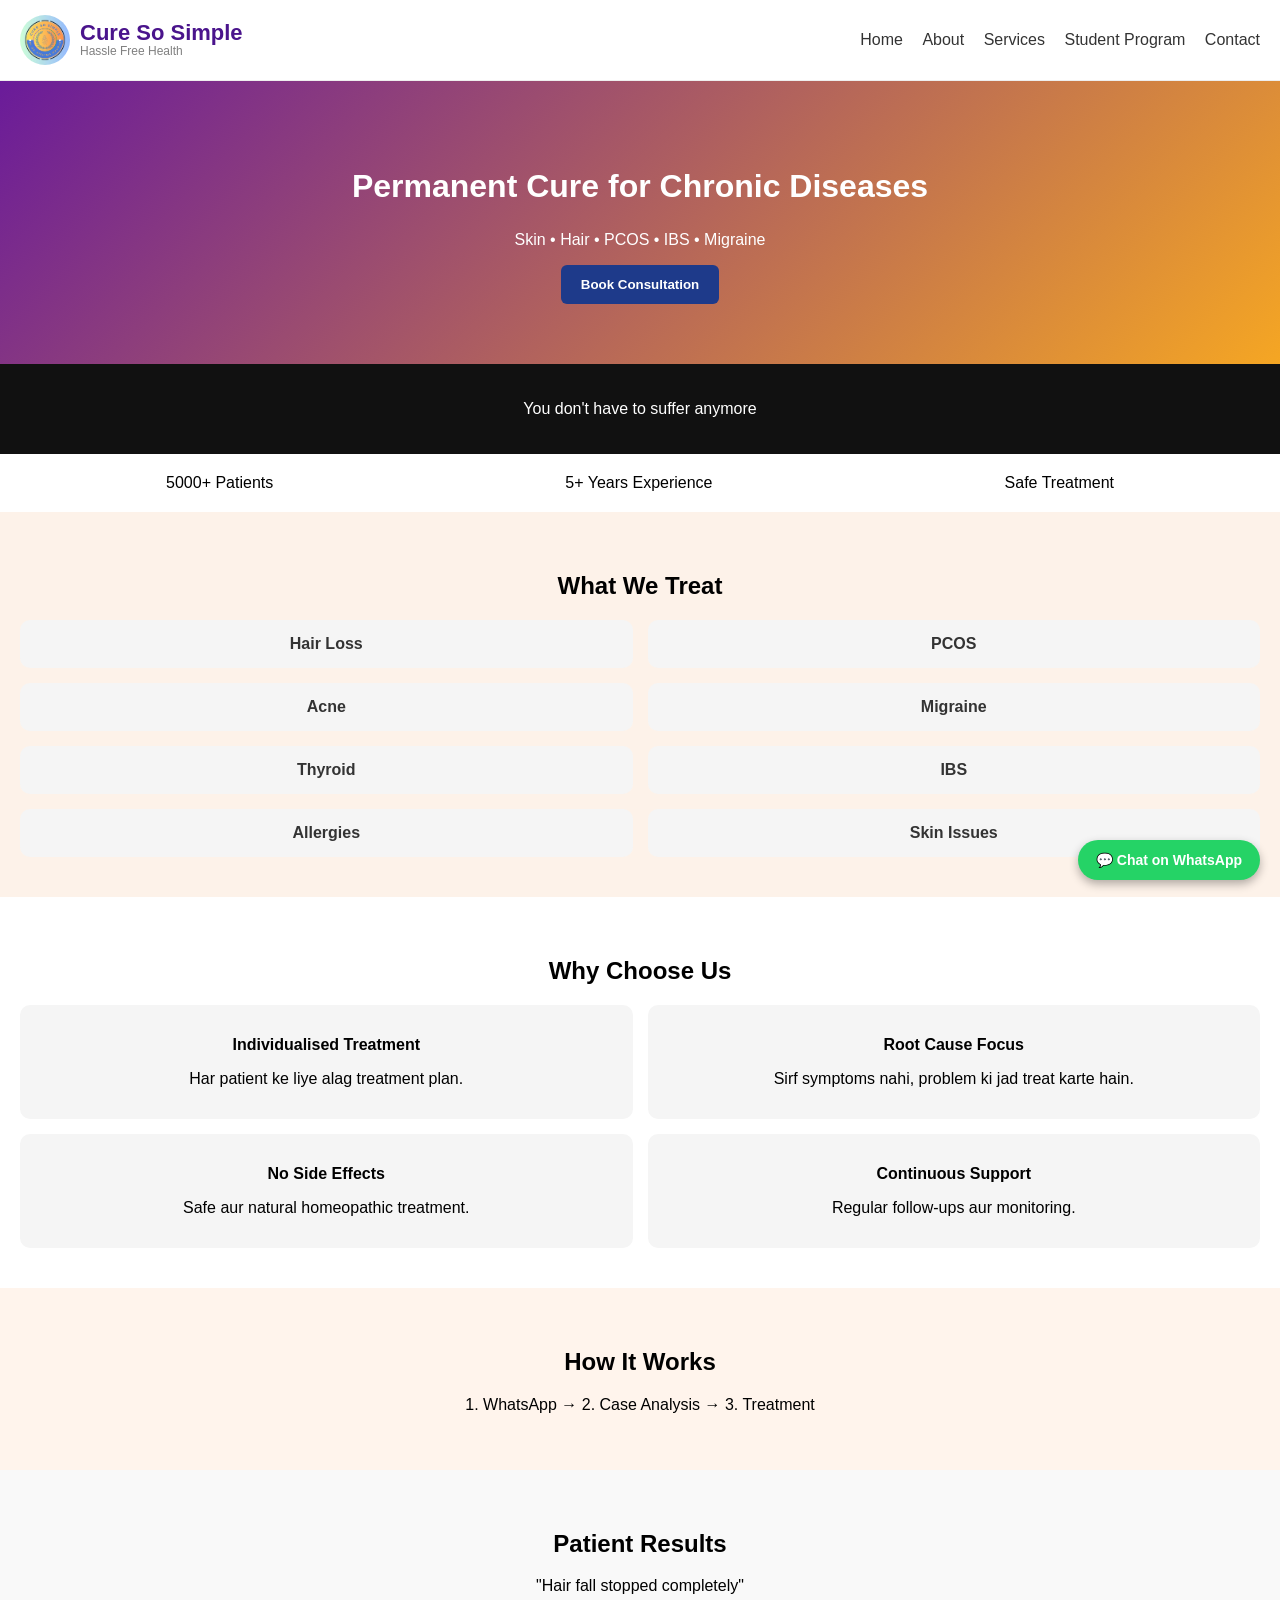
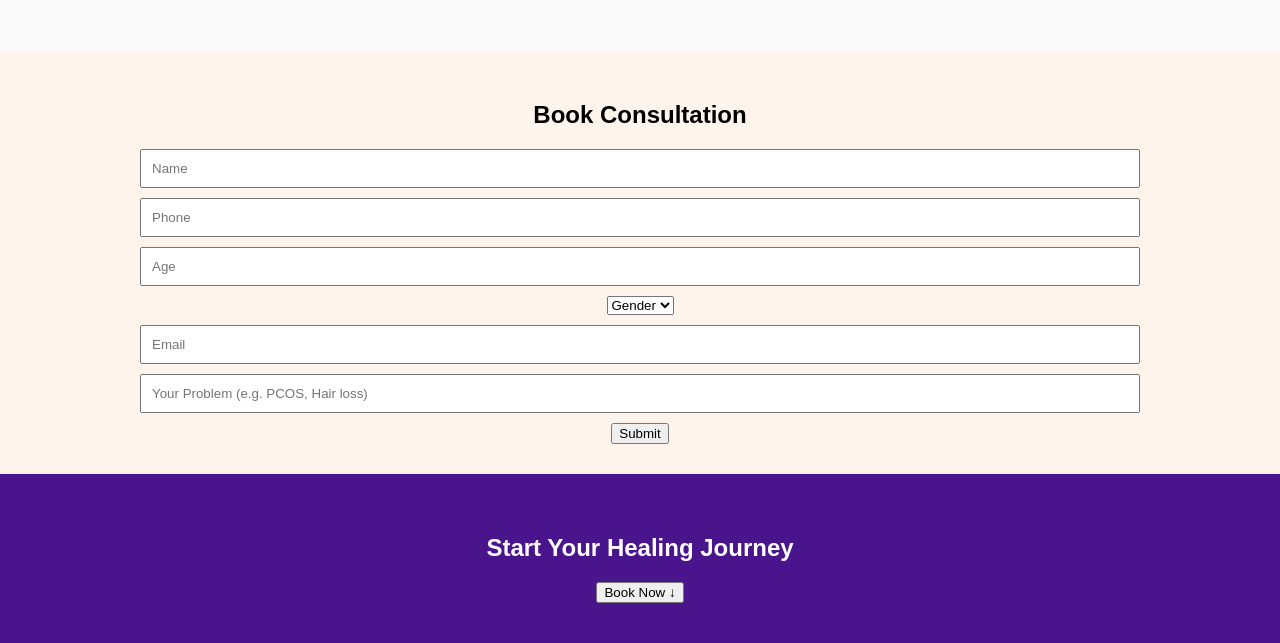
<file: index.html>
<!DOCTYPE html>
<html lang="en">
<head>
<meta charset="UTF-8">
<meta name="viewport" content="width=device-width, initial-scale=1.0">
<title>Cure So Simple</title>
<link rel="stylesheet" href="style.css">
</head>

<body>

  <header class="header">
  <div class="logo-area">
    <img src="logo.png" class="logo">
    <div>
      <h1 class="brand-name">Cure So Simple</h1>
      <p class="tagline">Hassle Free Health</p>
    </div>
  </div>

  <nav class="nav-links">
    <a href="index.html">Home</a>
    <a href="about.html">About</a>
    <a href="services.html">Services</a>
    <a href="program.html">Student Program</a>
    <a href="contact.html">Contact</a>
  </nav>
</header>
  
<!-- HERO -->
<section class="hero">
  <h1>Permanent Cure for Chronic Diseases</h1>
  <p>Skin • Hair • PCOS • IBS • Migraine</p>
  <button onclick="scrollToForm()">Book Consultation</button>
</section>

<!-- HOOK -->
<section class="hook">
  <p>You don't have to suffer anymore</p>
</section>

<!-- SOCIAL PROOF -->
<section class="stats">
  <div>5000+ Patients</div>
  <div>5+ Years Experience</div>
  <div>Safe Treatment</div>
</section>

<!-- CONDITIONS -->
<section class="conditions">
  <h2>What We Treat</h2>

  <div class="conditions-container">

    <div class="condition-card" onclick="openPage('hair')">Hair Loss</div>
    <div class="condition-card" onclick="openPage('pcos')">PCOS</div>
    <div class="condition-card" onclick="openPage('acne')">Acne</div>
    <div class="condition-card" onclick="openPage('migraine')">Migraine</div>
    <div class="condition-card" onclick="openPage('thyroid')">Thyroid</div>
    <div class="condition-card" onclick="openPage('ibs')">IBS</div>
    <div class="condition-card" onclick="openPage('allergy')">Allergies</div>
    <div class="condition-card" onclick="openPage('skin')">Skin Issues</div>

  </div>
</section>

  <section class="why">
  <h2>Why Choose Us</h2>

  <div class="why-container">
    
    <div class="why-box">
      <h3>Individualised Treatment</h3>
      <p>Har patient ke liye alag treatment plan.</p>
    </div>

    <div class="why-box">
      <h3>Root Cause Focus</h3>
      <p>Sirf symptoms nahi, problem ki jad treat karte hain.</p>
    </div>

    <div class="why-box">
      <h3>No Side Effects</h3>
      <p>Safe aur natural homeopathic treatment.</p>
    </div>

    <div class="why-box">
      <h3>Continuous Support</h3>
      <p>Regular follow-ups aur monitoring.</p>
    </div>

  </div>
</section>
  
<!-- HOW IT WORKS -->
<section class="steps">
  <h2>How It Works</h2>
  <p>1. WhatsApp → 2. Case Analysis → 3. Treatment</p>
</section>

<!-- TESTIMONIAL -->
<section class="testimonials">
  <h2>Patient Results</h2>
  <p>"Hair fall stopped completely"</p>
</section>

<!-- FORM -->
<section class="form" id="form">
  <h2>Book Consultation</h2>
<input type="text" id="name" placeholder="Name" required>
<input type="tel" id="phone" placeholder="Phone" required>
<input type="number" id="age" placeholder="Age">
<select id="gender">
  <option value="">Gender</option>
  <option>Male</option>
  <option>Female</option>
</select>
<input type="email" id="email" placeholder="Email">
<input type="text" id="problem" placeholder="Your Problem (e.g. PCOS, Hair loss)">
<button onclick="sendToWhatsApp()">Submit</button>
</section>

<!-- CTA -->
<section class="cta">
  <h2>Start Your Healing Journey</h2>
  <a href="contact.html#qr-section">
  <button>Book Now ↓</button>
</a>
</section>

<script src="script.js"></script>

  <a href="https://wa.me/918076746392?text=Hi%20Doctor,%20I%20want%20consultation" 
class="whatsapp-btn">
  💬 Chat on WhatsApp
</a>
  
</body>
</html>
</file>
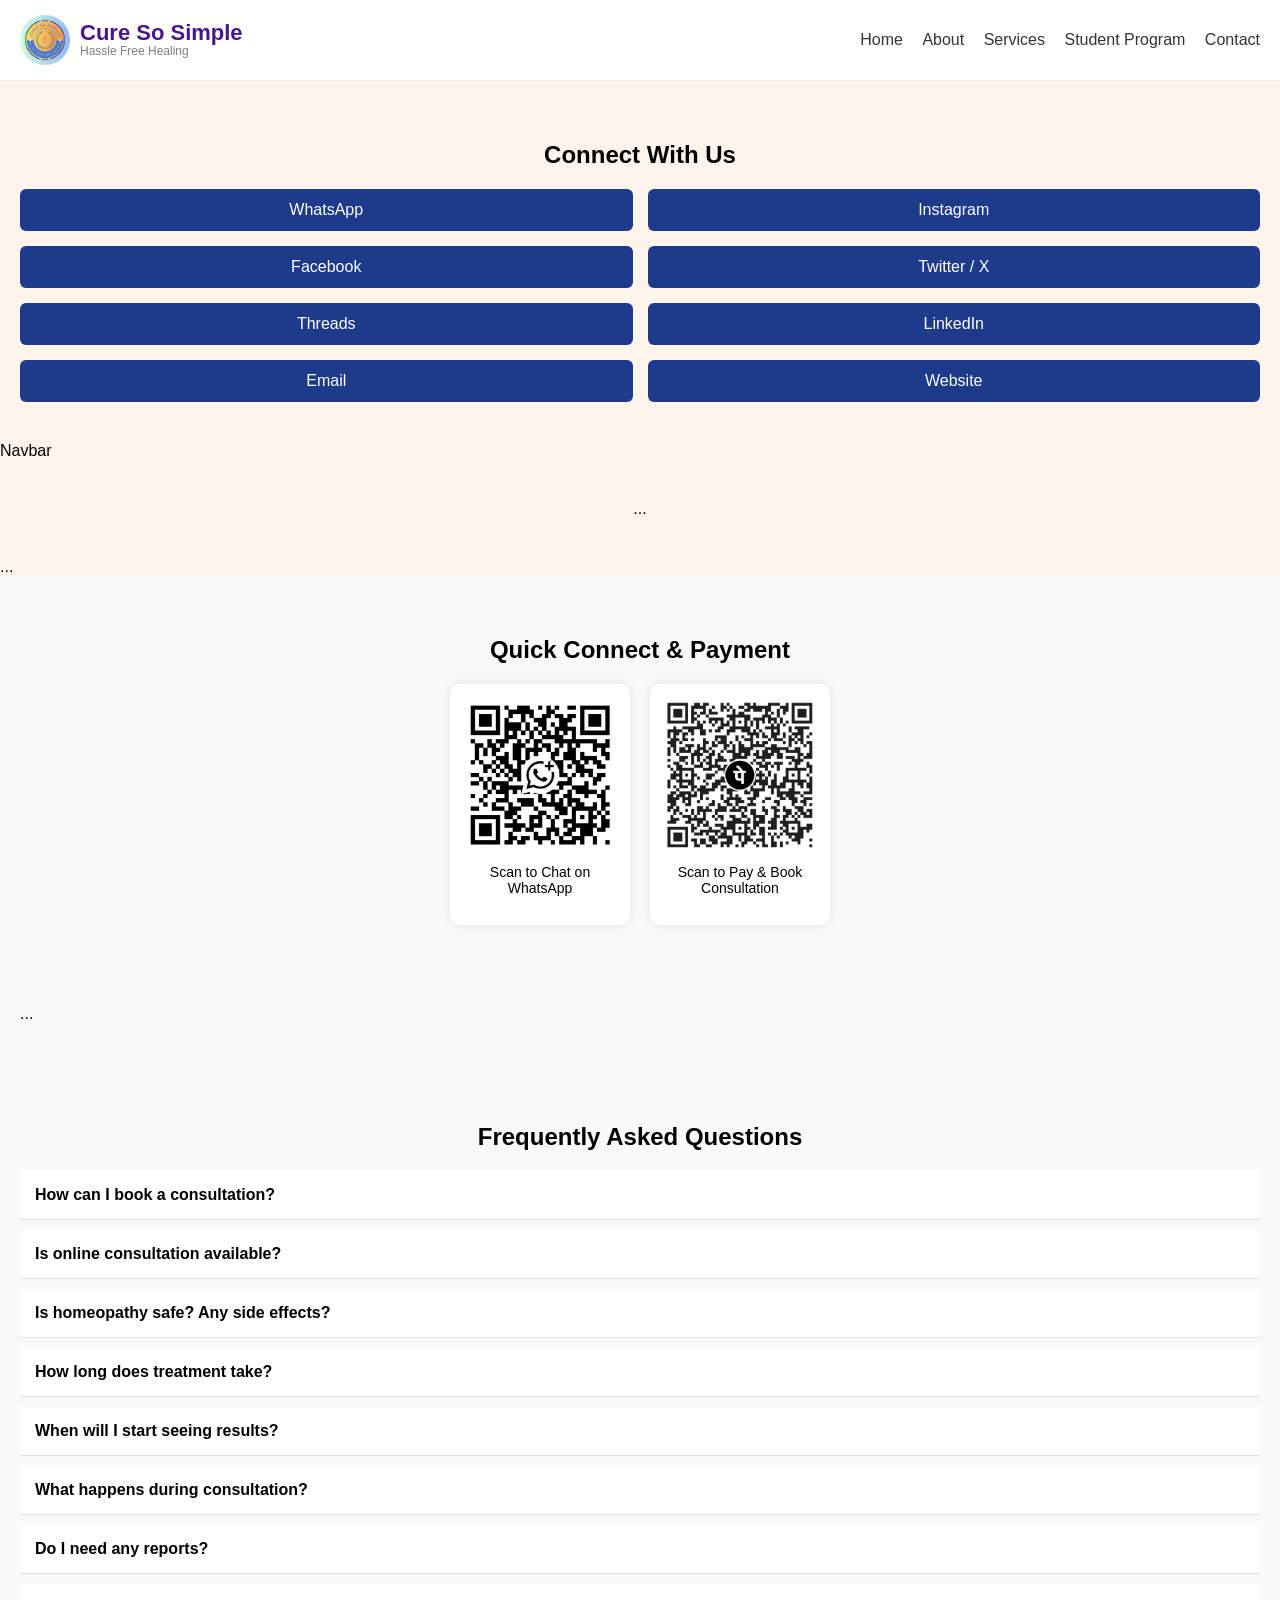
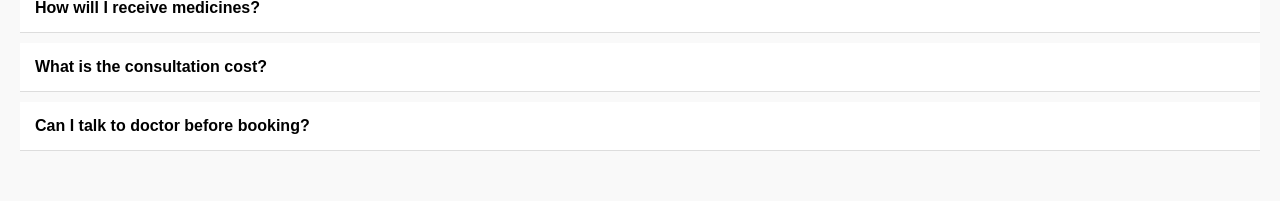
<file: contact.html>
<!DOCTYPE html>
<html>
<head>
  <title>About - Cure So Simple</title>
  <link rel="stylesheet" href="style.css">
</head>

<body>
  
<!-- HEADER (same as homepage) -->
<header class="header">
  <div class="logo-area">
    <img src="logo.png" class="logo">
    <div>
      <h1 class="brand-name">Cure So Simple</h1>
      <p class="tagline">Hassle Free Healing</p>
    </div>
  </div>

  <nav class="nav-links">
    <a href="index.html">Home</a>
    <a href="about.html">About</a>
    <a href="services.html">Services</a>
    <a href="program.html">Student Program</a>
    <a href="contact.html">Contact</a>
  </nav>
</header>

<section class="contact-info">

  <h2>Connect With Us</h2>

  <div class="contact-grid">

    <a href="https://wa.me/918076746392" target="_blank">WhatsApp</a>

    <a href="#" target="_blank">Instagram</a>

    <a href="#" target="_blank">Facebook</a>

    <a href="#" target="_blank">Twitter / X</a>

    <a href="#" target="_blank">Threads</a>

    <a href="#" target="_blank">LinkedIn</a>

    <a href="mailto:your@email.com">Email</a>

    <a href="index.html">Website</a>

  </div>

</section>

<header>Navbar</header>

<!-- CONNECT WITH US (NEW) -->
<section class="contact-info">...</section>

<!-- GOOGLE MAP -->
<section class="map">...</section>

  <section id="qr-section">

<!-- QR CODE SECTION -->
<section class="qr-section">

  <h2>Quick Connect & Payment</h2>

  <div class="qr-container">

    <!-- WhatsApp QR -->
    <div class="qr-box">
      <img src="whatsapp-qr.jpg" alt="WhatsApp QR">
      <p>Scan to Chat on WhatsApp</p>
    </div>

    <!-- Payment QR -->
    <div class="qr-box">
      <img src="payment-qr.jpg" alt="Payment QR">
      <p>Scan to Pay & Book Consultation</p>
    </div>

  </div>

</section>

<!-- FAQ -->
<section class="faq">...</section>

<!-- FAQ SECTION -->
<section class="faq">
  <h2>Frequently Asked Questions</h2>

  <div class="faq-item">
    <button class="faq-question">How can I book a consultation?</button>
    <div class="faq-answer">
      <p>You can book your consultation directly through our website form or WhatsApp. Our team will connect with you quickly.</p>
    </div>
  </div>

  <div class="faq-item">
    <button class="faq-question">Is online consultation available?</button>
    <div class="faq-answer">
      <p>Yes, consultations are available online so you can get treatment from the comfort of your home.</p>
    </div>
  </div>

  <div class="faq-item">
    <button class="faq-question">Is homeopathy safe? Any side effects?</button>
    <div class="faq-answer">
      <p>Homeopathy is safe and gentle. Medicines are natural and prescribed individually, with no harmful side effects.</p>
    </div>
  </div>

  <div class="faq-item">
    <button class="faq-question">How long does treatment take?</button>
    <div class="faq-answer">
      <p>Duration depends on your condition and its chronicity. Acute issues respond faster, while chronic cases take longer but improve steadily.</p>
    </div>
  </div>

  <div class="faq-item">
    <button class="faq-question">When will I start seeing results?</button>
    <div class="faq-answer">
      <p>Initial changes can be seen within weeks in many cases. Complete healing depends on your body's response and condition.</p>
    </div>
  </div>

  <div class="faq-item">
    <button class="faq-question">What happens during consultation?</button>
    <div class="faq-answer">
      <p>A detailed case analysis is done including your symptoms, lifestyle, and medical history to create a personalized treatment plan.</p>
    </div>
  </div>

  <div class="faq-item">
    <button class="faq-question">Do I need any reports?</button>
    <div class="faq-answer">
      <p>If you have previous reports, you can share them. If needed, we may suggest basic investigations.</p>
    </div>
  </div>

  <div class="faq-item">
    <button class="faq-question">How will I receive medicines?</button>
    <div class="faq-answer">
      <p>Medicines are delivered to your home or guided for easy availability depending on your location.</p>
    </div>
  </div>

  <div class="faq-item">
    <button class="faq-question">What is the consultation cost?</button>
    <div class="faq-answer">
      <p>Consultation charges are affordable and depend on the case. You will be informed clearly before starting treatment.</p>
    </div>
  </div>

  <div class="faq-item">
    <button class="faq-question">Can I talk to doctor before booking?</button>
    <div class="faq-answer">
      <p>Yes, you can connect via WhatsApp for basic queries before booking your consultation.</p>
    </div>
  </div>

</section>
</file>
<file: style.css>
body {
  margin: 0;
  font-family: 'Poppins', sans-serif;
  background: #FFF4EC;
}

/* HERO */
.hero {
  background: linear-gradient(135deg, #6A1B9A, #F5A623);
  color: white;
  text-align: center;
  padding: 60px 20px;
}

.hero h1 {
  font-size: 32px;
}

.hero button {
  background: #1E3A8A;   /* dark blue */
  color: white;
  border: none;
  padding: 12px 20px;
  font-weight: bold;
  border-radius: 6px;
}
.hero button:hover {
  background: #142c6e;
}

/* HOOK */
.hook {
  background: #111;
  color: white;
  text-align: center;
  padding: 20px;
}

/* STATS */
.stats {
  display: flex;
  justify-content: space-around;
  padding: 20px;
  background: white;
}

/* CONDITIONS */
.conditions {
  padding: 30px;
  text-align: center;
}

/* STEPS */
.steps {
  background: #FFF4EC;
  text-align: center;
  padding: 20px;
}

/* TESTIMONIAL */
.testimonials {
  background: #F3E8FF;
  text-align: center;
  padding: 20px;
}

/* FORM */
.form {
  text-align: center;
  padding: 30px;
}

.form input {
  display: block;
  margin: 10px auto;
  padding: 10px;
  width: 80%;
}

/* CTA */
.cta {
  background: #4A148C;
  color: white;
  text-align: center;
  padding: 40px;
}

/* WhatsApp Button */
.whatsapp-btn {
  position: fixed;
  bottom: 20px;
  right: 20px;
  background: #25D366;
  color: white;
  padding: 12px 18px;
  border-radius: 30px;
  font-size: 14px;
  font-weight: bold;
  text-decoration: none;
  box-shadow: 0 4px 10px rgba(0,0,0,0.3);
  z-index: 1000;
}

.whatsapp-btn:hover {
  background: #1ebe5d;
}

.why {
  padding: 40px 20px;
  background: #fff;
  text-align: center;
}

.why h2 {
  font-size: 24px;
  margin-bottom: 20px;
}

.why-container {
  display: grid;
  grid-template-columns: repeat(2, 1fr);
  gap: 15px;
}

.why-box {
  background: #f5f5f5;
  padding: 15px;
  border-radius: 10px;
}

.why-box h3 {
  font-size: 16px;
  margin-bottom: 8px;
}

.conditions {
  padding: 40px 20px;
  background: #fdf2e9;
  text-align: center;
}

.conditions-container {
  display: grid;
  grid-template-columns: repeat(2, 1fr);
  gap: 15px;
}

.condition-card {
  background: #f5f5f5;   /* light grey */
  color: #333;
  padding: 15px;
  border-radius: 10px;
  font-weight: bold;
  cursor: pointer;
  transition: 0.3s;
}

.condition-card:hover {
  background: #e0e0e0;  /* slightly darker grey */
  transform: scale(1.03);
}

/* NAVBAR */
.navbar {
  display: flex;
  justify-content: space-between;
  align-items: center;
  padding: 10px 15px;
  background: white;
  border-bottom: 1px solid #eee;
  position: sticky;
  top: 0;
  z-index: 1000;
}

/* LEFT SIDE */
.nav-left {
  display: flex;
  align-items: center;
}

/* LOGO */
.logo-img {
  width: 45px;
  height: 45px;
  margin-right: 10px;
}

/* BRAND TEXT */
.brand-text {
  display: flex;
  flex-direction: column;
}

/* BIG BRAND NAME */
.brand-name {
  font-size: 20px;
  font-weight: 700;
  color: #4A148C; /* purple */
  line-height: 1;
}

/* TAGLINE */
.tagline {
  font-size: 11px;
  color: #777;
}

/* NAV LINKS */
.nav-links a {
  margin-left: 15px;
  text-decoration: none;
  color: #4A148C;
  font-weight: 500;
}

.nav-links a:hover {
  color: #F5A623; /* golden */
}

.header {
  display: flex;
  justify-content: space-between;
  align-items: center;
  padding: 15px 20px;
  background: white;
  border-bottom: 1px solid #eee;
}

.logo-area {
  display: flex;
  align-items: center;
  gap: 10px;
}

.logo {
  width: 50px;
  height: 50px;
  border-radius: 50%;
}

.brand-name {
  font-size: 22px;
  font-weight: bold;
  color: #4A148C;
  margin: 0;
}

.tagline {
  font-size: 12px;
  color: gray;
  margin: 0;
}

.nav-links a {
  margin-left: 15px;
  text-decoration: none;
  color: #333;
  font-weight: 500;
}

/* FOUNDER */
.founder {
  display: flex;
  padding: 30px;
  align-items: center;
}

.founder-img {
  width: 150px;
  border-radius: 10px;
  margin-right: 20px;
}

.quote {
  font-style: italic;
}

/* GALLERY */
.gallery img {
  width: 100%;
  height: 300px;
  object-fit: cover;
}

/* TESTIMONIAL */
.testimonials {
  padding: 40px 20px;
  text-align: center;
  background: #f9f9f9;
}

.testimonial-slider {
  position: relative;
  max-width: 400px;
  margin: auto;
}

.testimonial {
  display: none;
  flex-direction: column;
  align-items: center;
}

.testimonial img {
  width: 100px;
  height: 100px;
  border-radius: 50%;
  object-fit: cover;
  margin-bottom: 10px;
}

.testimonial p {
  font-size: 14px;
  color: #333;
}

.testimonial.active {
  display: flex;
}

.testimonial-controls button {
  margin: 10px;
  padding: 8px 15px;
  background: #1E3A8A;
  color: white;
  border: none;
  border-radius: 5px;
}

/* INSTAGRAM */
.instagram {
  text-align: center;
  padding: 20px;
}
/* HERO */
.service-hero{
  height:100vh;
  background:url('doctor.jpg') center/cover no-repeat;
  position:relative;
  display:flex;
  justify-content:space-between;
  align-items:center;
  padding:20px;
}

.overlay{
  position:absolute;
  width:100%;
  height:100%;
  background:rgba(0,0,0,0.5);
}

.hero-content{
  color:white;
  z-index:2;
  max-width:50%;
}

.hero-content h1{
  font-size:32px;
}

.hero-form{
  background:white;
  padding:20px;
  border-radius:10px;
  z-index:2;
}

.hero-form input{
  display:block;
  margin:10px 0;
  padding:10px;
  width:200px;
}

/* AVAILABILITY */
.availability{
  text-align:center;
  padding:50px;
  background:#e3f2fd;
}

/* STEPS */
.steps{
  padding:40px;
  text-align:center;
}

.steps-grid{
  display:grid;
  grid-template-columns:repeat(3,1fr);
  gap:10px;
}

.steps-grid div{
  background:#f5f5f5;
  padding:20px;
}

/* PRODUCTS */
.products{
  padding:40px;
  text-align:center;
}

.product-grid{
  display:grid;
  grid-template-columns:repeat(4,1fr);
  gap:10px;
}

.product-grid div{
  background:#eee;
  padding:15px;
}

/* DOCTORS */
.doctors{
  padding:40px;
  text-align:center;
}

.doctor-card{
  border:1px solid #ddd;
  padding:20px;
}

.doctor-card {
  padding: 20px;
  width: 200px;
}

.doctor-card img{
  width:100px;
  border-radius:50%;
}
.hero-form select,
.hero-form textarea{
  width:100%;
  padding:10px;
  margin:8px 0;
}
.hero-service {
  position: relative;
  height: 100vh;
  background: url("https://images.unsplash.com/photo-1580281658629-2e6f6f84d0d3") center/cover no-repeat;
  display: flex;
  align-items: center;
  justify-content: center;
}

/* DARK OVERLAY for readability */
.hero-service::before {
  content: "";
  position: absolute;
  inset: 0;
  background: rgba(0,0,0,0.5);
}

.hero-content {
  position: relative;
  color: white;
  text-align: center;
  z-index: 2;
}
.availability {
  background: url("https://images.unsplash.com/photo-1576091160550-2173dba999ef") center/cover no-repeat;
  padding: 80px 20px;
  color: white;
  text-align: center;
  position: relative;
}

.availability::before {
  content: "";
  position: absolute;
  inset: 0;
  background: rgba(0,0,0,0.6);
}
.treatment-section {
  background: #f8f9fb;
  padding: 60px 20px;
}
.products {
  padding: 60px 20px;
  background: #f8f9fb;
  text-align: center;
}

.product-grid {
  display: grid;
  grid-template-columns: repeat(3, 1fr);
  gap: 15px;
}

.product-grid {
  display: grid;
  grid-template-columns: repeat(3, 1fr);
  gap: 15px;
}

.product-grid img {
  width: 100%;
  height: 120px;
  object-fit: cover;
  border-radius: 10px;
}

.product {
  background: white;
  padding: 10px;
  border-radius: 10px;
  transition: 0.3s;
}

.product img {
  width: 100%;
  height: 120px;
  object-fit: cover;
  border-radius: 8px;
}

.product p {
  margin-top: 8px;
  font-weight: 500;
}

.product:hover {
  transform: scale(1.05);
}

/* MOBILE RESPONSIVE */
@media(max-width:768px){
  .product-grid{
    grid-template-columns: repeat(2,1fr);
  }
}
.hero-service {
  height: 100vh;
  width: 100%;
  background: url("https://images.unsplash.com/photo-1580281658629-2e6f6f84d0d3") center center / cover no-repeat;
  display: flex;
  align-items: center;
  justify-content: space-between;
  padding: 40px;
  position: relative;
}

.hero-service::before {
  content: "";
  position: absolute;
  inset: 0;
  background: rgba(0,0,0,0.6);
}

.hero-content {
  color: white;
  z-index: 2;
  max-width: 50%;
}

.hero-form {
  z-index: 2;
}
.products {
  max-width: 1200px;
  margin: auto;
}
/* FAQ SECTION */

.faq {
  padding: 40px 20px;
  background: #f9f9f9;
}

.faq h2 {
  text-align: center;
  margin-bottom: 20px;
}

.faq-item {
  margin-bottom: 10px;
  border-bottom: 1px solid #ddd;
}

.faq-question {
  width: 100%;
  padding: 15px;
  text-align: left;
  background: white;
  border: none;
  font-size: 16px;
  font-weight: bold;
  cursor: pointer;
}

.faq-question:hover {
  background: #eef4ff;
}

.faq-answer {
  display: none;
  padding: 10px 15px;
  background: #fff;
  font-size: 14px;
}
.contact-info {
  padding: 40px 20px;
  text-align: center;
}

.contact-grid {
  display: grid;
  grid-template-columns: repeat(2, 1fr);
  gap: 15px;
  margin-top: 20px;
}

.contact-grid a {
  padding: 12px;
  background: #1E3A8A;
  color: white;
  text-decoration: none;
  border-radius: 6px;
  display: block;
}
.qr-section {
  padding: 40px 20px;
  text-align: center;
  background: #f9f9f9;
}

.qr-container {
  display: flex;
  justify-content: center;
  gap: 20px;
  flex-wrap: wrap;
  margin-top: 20px;
}

.qr-box {
  background: white;
  padding: 15px;
  border-radius: 10px;
  width: 150px;
  box-shadow: 0 0 10px rgba(0,0,0,0.1);
}

.qr-box img {
  width: 100%;
  height: auto;
}

.qr-box p {
  margin-top: 10px;
  font-size: 14px;
}
.info-box {
  padding: 20px;
  margin: 15px 0;
  border-radius: 10px;
}

.mint {
  background: #dff5f2;
}

.purple {
  background: #efe5ff;
}
</file>
